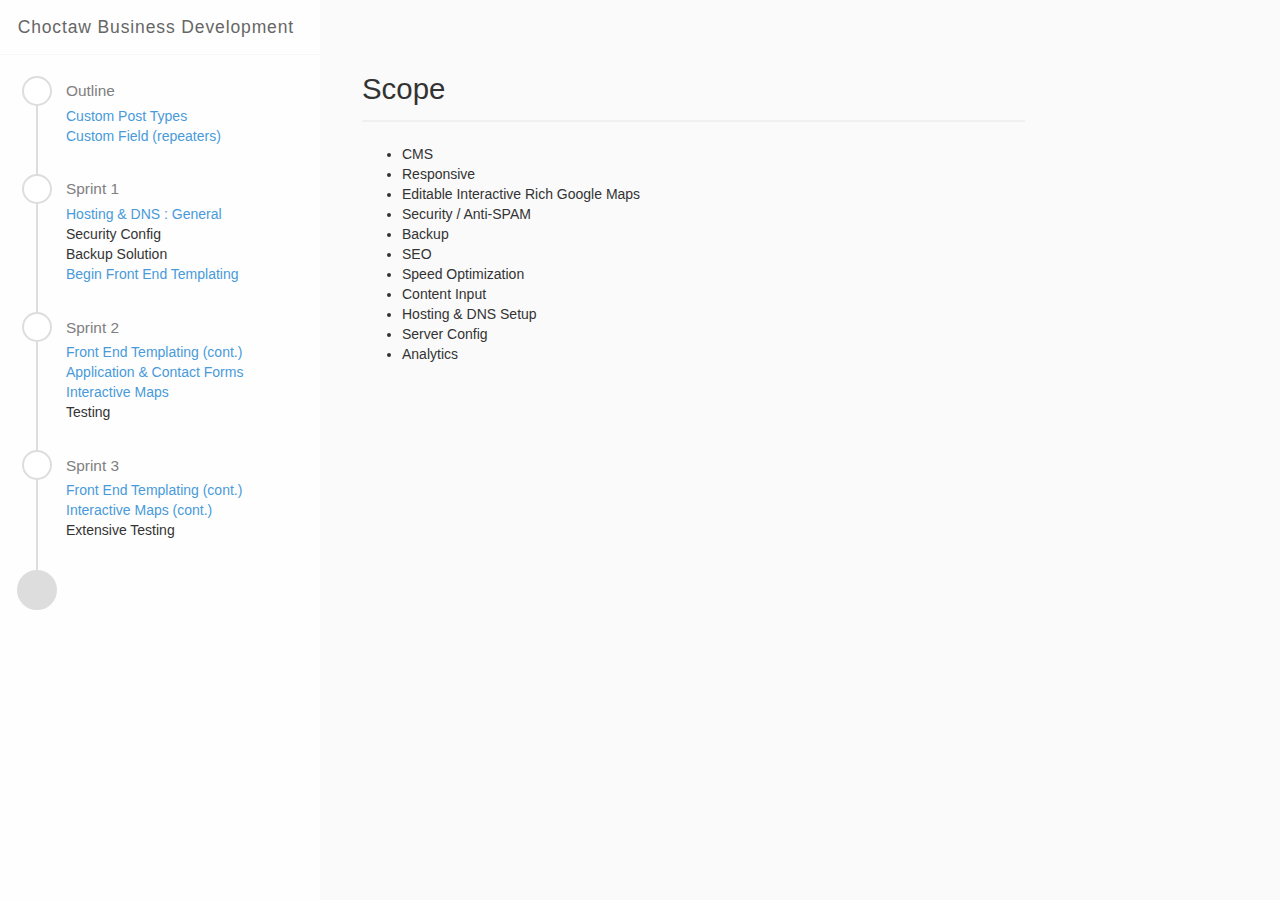
<file: index.html>
<!doctype html>
<html lang="en">
<head>
  <meta charset="UTF-8">
  <title>Choctaw Business Development Project</title>
  <meta name="viewport" content="width=device-width" />
  <link rel="stylesheet" href="//maxcdn.bootstrapcdn.com/bootstrap/3.2.0/css/bootstrap.min.css">

  <link rel="stylesheet" type="text/css" href="css/style.css" media="all" />
</head>
<body>

  <div class="col-sm-3 sidebar">
    <h1><a href="scope.html">Choctaw Business Development</a></h1>
    <div class="scroll">
      
        <!-- Make sure we have timeline data -->
        
        <ol class="timeline">
          
            
            <li class="tl-node">
              
                <div class="tl-stamp">Outline</div>
              
              
              
                
                  
                    <a href="cpt.html">Custom Post Types</a>
                  

                
                  
                    <a href="repeaters.html">Custom Field (repeaters)</a>
                  

                
              
            </li>
          
            
            <li class="tl-node">
              
                <div class="tl-stamp">Sprint 1</div>
              
              
              
                
                  
                    <a href="hosting.html">Hosting &amp; DNS : General</a>
                  

                
                  
                      Security Config<br>
                  

                
                  
                      Backup Solution<br>
                  

                
                  
                    <a href="frontend.html">Begin Front End Templating</a>
                  

                
              
            </li>
          
            
            <li class="tl-node">
              
                <div class="tl-stamp">Sprint 2</div>
              
              
              
                
                  
                    <a href="frontend.html">Front End Templating (cont.)</a>
                  

                
                  
                    <a href="forms.html">Application &amp; Contact Forms</a>
                  

                
                  
                    <a href="maps.html">Interactive Maps</a>
                  

                
                  
                      Testing<br>
                  

                
              
            </li>
          
            
            <li class="tl-node">
              
                <div class="tl-stamp">Sprint 3</div>
              
              
              
                
                  
                    <a href="frontend.html">Front End Templating (cont.)</a>
                  

                
                  
                    <a href="maps.html">Interactive Maps (cont.)</a>
                  

                
                  
                      Extensive Testing<br>
                  

                
              
            </li>
          
        </ol>
      
    </div>
  </div>


  <div class="col-sm-7 col-sm-offset-3" id='details'>
    <!-- mixins--><!-- common head--><!DOCTYPE html><head><!--link(rel='stylesheet', href='css/style.css')--><!--link(rel='stylesheet', href='//maxcdn.bootstrapcdn.com/bootstrap/3.2.0/css/bootstrap.min.css')--></head><!-- common body--><body></body><!--  +btn('http://rftb.github.io/Winchester-Timeline', 'Back')(class="btn btn-default")--><h1>Scope</h1>
<ul>
<li>CMS</li>
<li>Responsive</li>
<li>Editable Interactive Rich Google Maps</li>
<li>Security / Anti-SPAM</li>
<li>Backup</li>
<li>SEO</li>
<li>Speed Optimization</li>
<li>Content Input</li>
<li>Hosting &amp; DNS Setup</li>
<li>Server Config</li>
<li>Analytics</li>
</ul>

  </div>

<script src="//cdnjs.cloudflare.com/ajax/libs/jquery/2.1.1/jquery.min.js"></script>
<script src="js/main.js"></script>


</body>
</html>
</file>
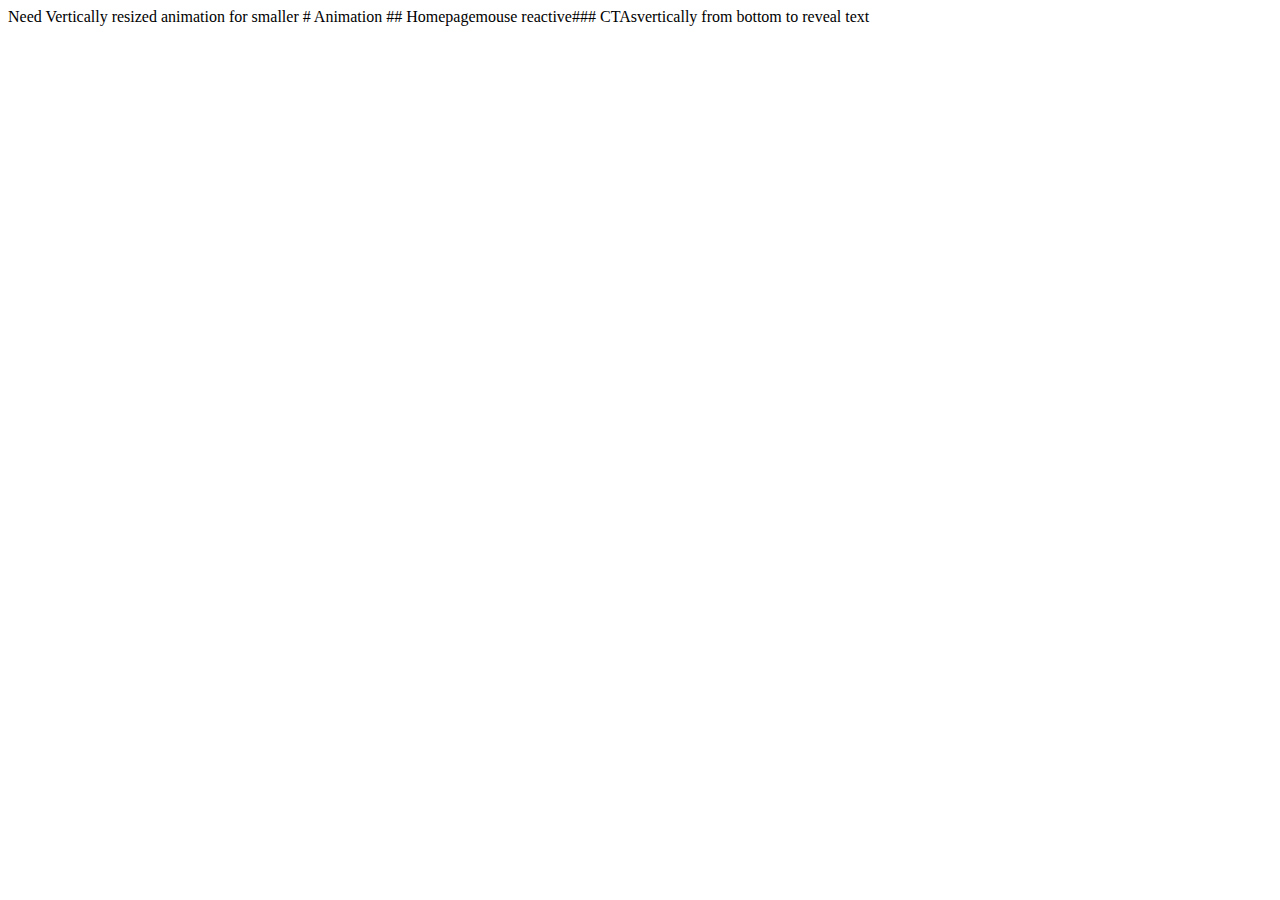
<file: animation.html>
<!-- mixins--><!-- common head--><!DOCTYPE html><head><!--link(rel='stylesheet', href='css/style.css')--><!--link(rel='stylesheet', href='//maxcdn.bootstrapcdn.com/bootstrap/3.2.0/css/bootstrap.min.css')--></head><!-- common body--><body></body><!--  +btn('http://rftb.github.io/Winchester-Timeline', 'Back')(class="btn btn-default")--><div class="alert alert-danger">Need Vertically resized animation for smaller
# Animation
## Homepage<Parrallax>mouse reactive</Parrallax>### CTAs<grow>vertically from bottom to reveal text</grow></div>
</file>
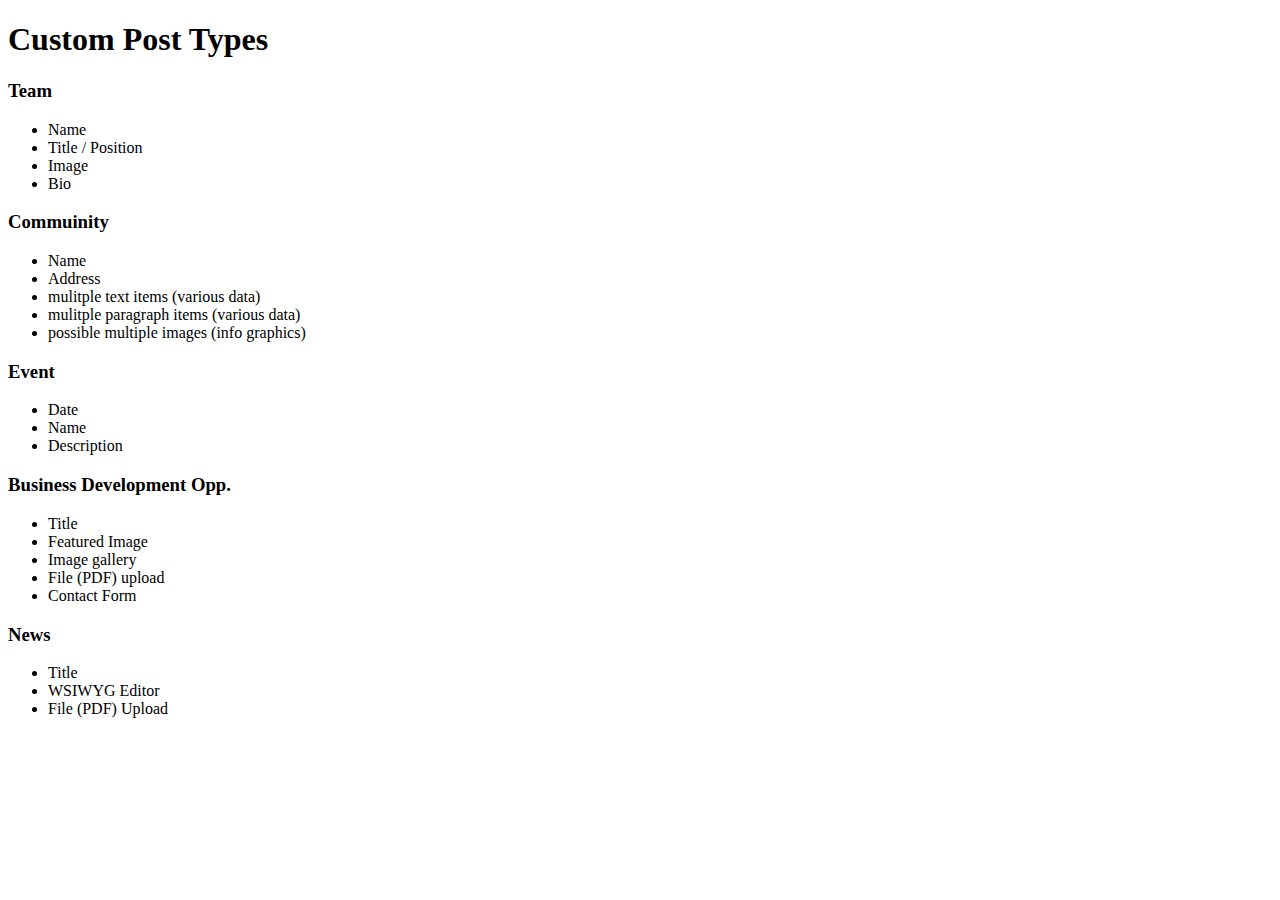
<file: cpt.html>
<!-- mixins--><!-- common head--><!DOCTYPE html><head><!--link(rel='stylesheet', href='css/style.css')--><!--link(rel='stylesheet', href='//maxcdn.bootstrapcdn.com/bootstrap/3.2.0/css/bootstrap.min.css')--></head><!-- common body--><body></body><!--  +btn('http://rftb.github.io/Winchester-Timeline', 'Back')(class="btn btn-default")--><h1>Custom Post Types</h1>
<div class="col-md-6"><h3>Team</h3>
<ul>
<li>Name</li>
<li>Title / Position</li>
<li>Image</li>
<li>Bio</li>
</ul>
<h3>Commuinity</h3>
<ul>
<li>Name</li>
<li>Address</li>
<li>mulitple text items (various data)</li>
<li>mulitple paragraph items (various data)</li>
<li>possible multiple images (info graphics)</li>
</ul>
<h3>Event</h3>
<ul>
<li>Date</li>
<li>Name</li>
<li>Description</li>
</ul>
</div><div class="col-md-6"><h3>Business Development Opp.</h3>
<ul>
<li>Title</li>
<li>Featured Image</li>
<li>Image gallery</li>
<li>File (PDF) upload</li>
<li>Contact Form</li>
</ul>
<h3>News</h3>
<ul>
<li>Title</li>
<li>WSIWYG Editor</li>
<li>File (PDF) Upload</li>
</ul>
</div>
</file>
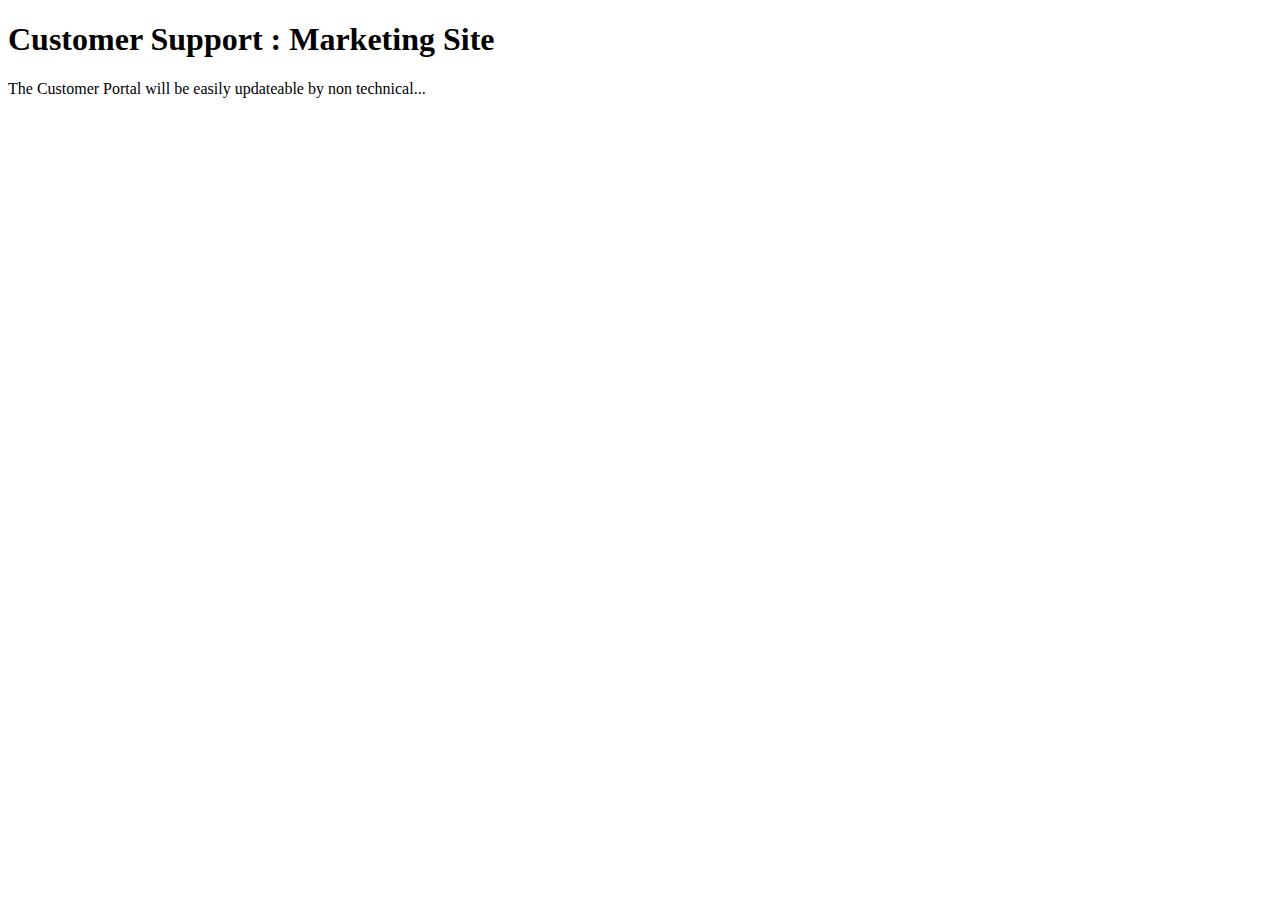
<file: customer-support.html>
<!-- mixins--><!-- common head--><!DOCTYPE html><head><!--link(rel='stylesheet', href='css/style.css')--><!--link(rel='stylesheet', href='//maxcdn.bootstrapcdn.com/bootstrap/3.2.0/css/bootstrap.min.css')--></head><!-- common body--><body></body><!--  +btn('http://rftb.github.io/Winchester-Timeline', 'Back')(class="btn btn-default")--><h1>Customer Support : Marketing Site</h1>
<p>The Customer Portal will be easily updateable by non technical...</p>
</file>
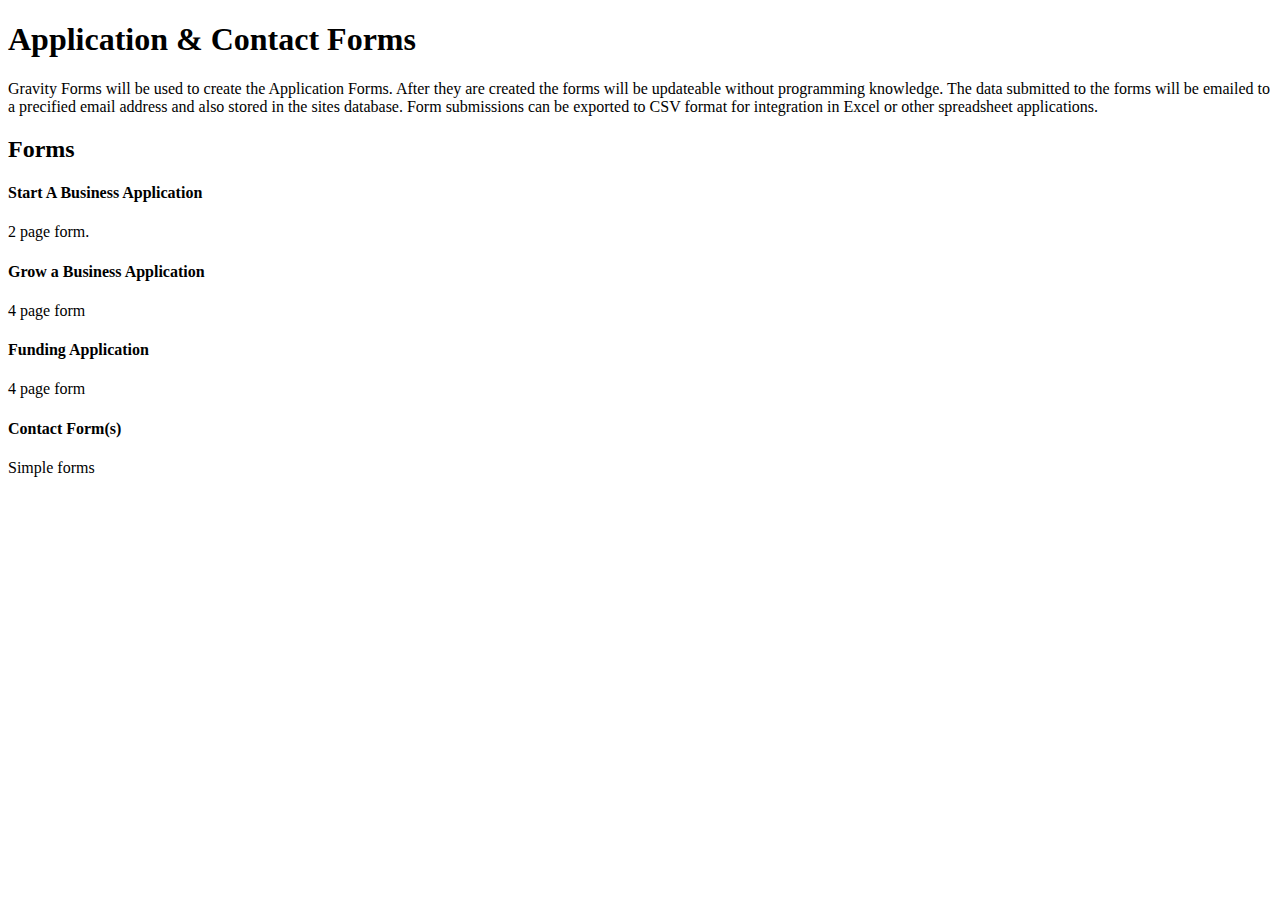
<file: forms.html>
<!-- mixins--><!-- common head--><!DOCTYPE html><head><!--link(rel='stylesheet', href='css/style.css')--><!--link(rel='stylesheet', href='//maxcdn.bootstrapcdn.com/bootstrap/3.2.0/css/bootstrap.min.css')--></head><!-- common body--><body></body><!--  +btn('http://rftb.github.io/Winchester-Timeline', 'Back')(class="btn btn-default")--><h1>Application &amp; Contact Forms</h1>
<p>Gravity Forms will be used to create the Application Forms. After they are created the forms will be updateable without programming knowledge. The data submitted to the forms will be emailed to a precified email address and also stored in the sites database. Form submissions can be exported to CSV format for integration in Excel or other spreadsheet applications.</p>
<h2>Forms</h2>
<h4>Start A Business Application</h4>
<p>2 page form.</p>
<h4>Grow a Business Application</h4>
<p>4 page form</p>
<h4>Funding Application</h4>
<p>4 page form</p>
<h4>Contact Form(s)</h4>
<p>Simple forms</p>
</file>
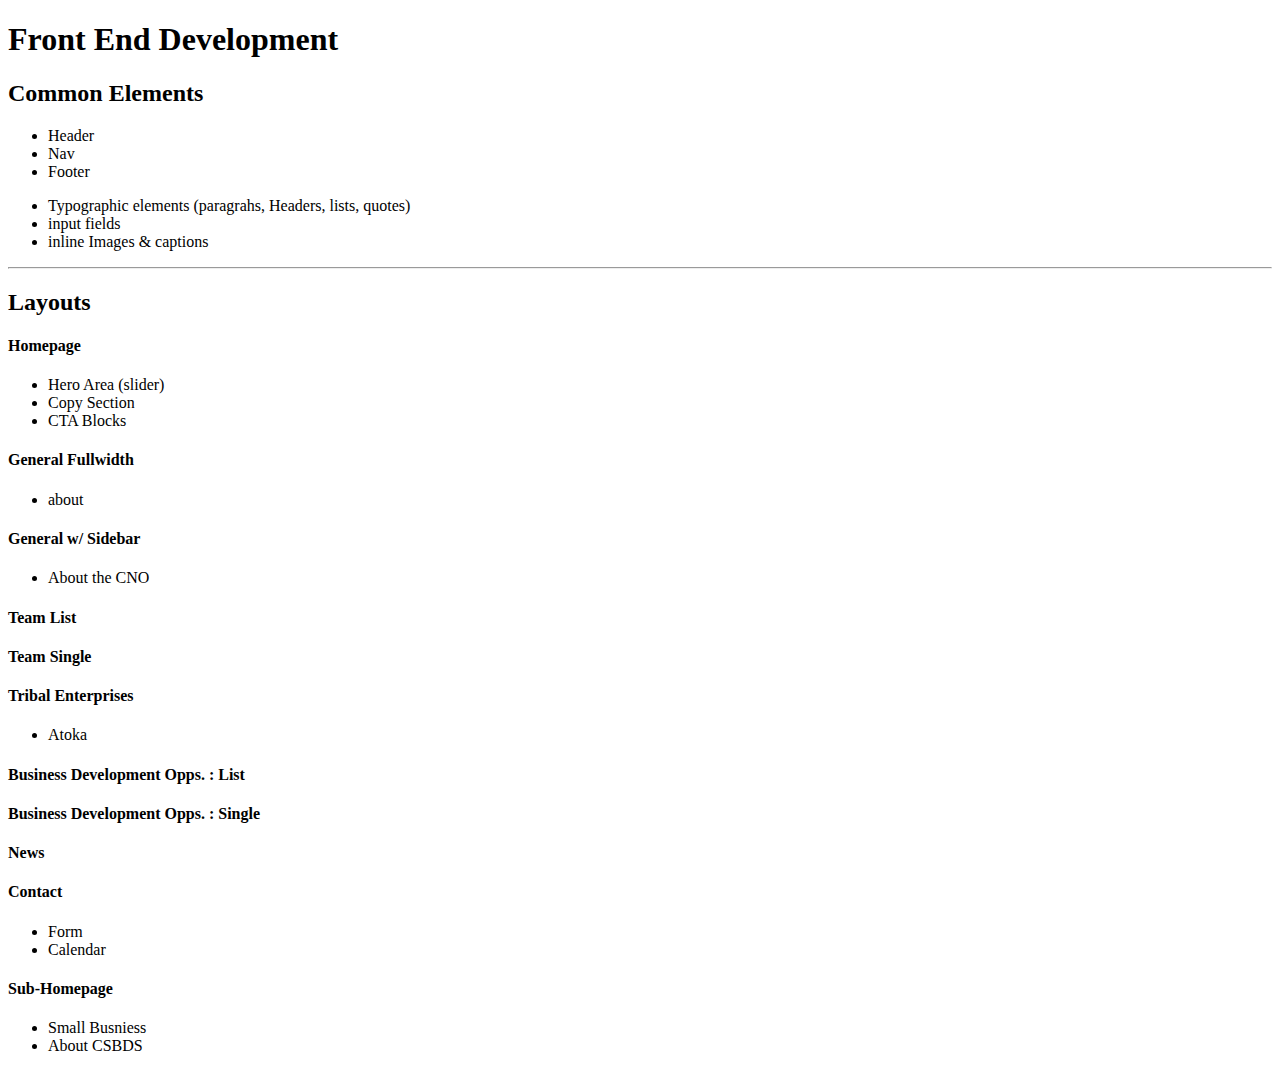
<file: frontend.html>
<!-- mixins--><!-- common head--><!DOCTYPE html><head><!--link(rel='stylesheet', href='css/style.css')--><!--link(rel='stylesheet', href='//maxcdn.bootstrapcdn.com/bootstrap/3.2.0/css/bootstrap.min.css')--></head><!-- common body--><body></body><!--  +btn('http://rftb.github.io/Winchester-Timeline', 'Back')(class="btn btn-default")--><h1>Front End Development</h1>
<h2>Common Elements</h2>
<div class="col-md-6"><ul>
<li>Header</li>
<li>Nav</li>
<li>Footer</li>
</ul>
</div><div class="col-md-6"><ul>
<li>Typographic elements (paragrahs, Headers, lists, quotes)</li>
<li>input fields</li>
<li>inline Images &amp; captions</li>
</ul>
</div><div class="col-md-12"><hr>
<h2>Layouts</h2>
</div><div class="col-md-6"><h4>Homepage</h4>
<ul>
<li>Hero Area (slider)</li>
<li>Copy Section</li>
<li>CTA Blocks</li>
</ul>
<h4>General Fullwidth</h4>
<ul>
<li>about</li>
</ul>
<h4>General w/ Sidebar</h4>
<ul>
<li>About the CNO</li>
</ul>
<h4>Team List</h4>
<h4>Team Single</h4>
<h4>Tribal Enterprises</h4>
<ul>
<li>Atoka</li>
</ul>
</div><div class="col-md-6"><h4>Business Development Opps. : List</h4>
<h4>Business Development Opps. : Single</h4>
<h4>News</h4>
<h4>Contact</h4>
<ul>
<li>Form</li>
<li>Calendar</li>
</ul>
<h4>Sub-Homepage</h4>
<ul>
<li>Small Busniess</li>
<li>About CSBDS</li>
</ul>
</div>
</file>
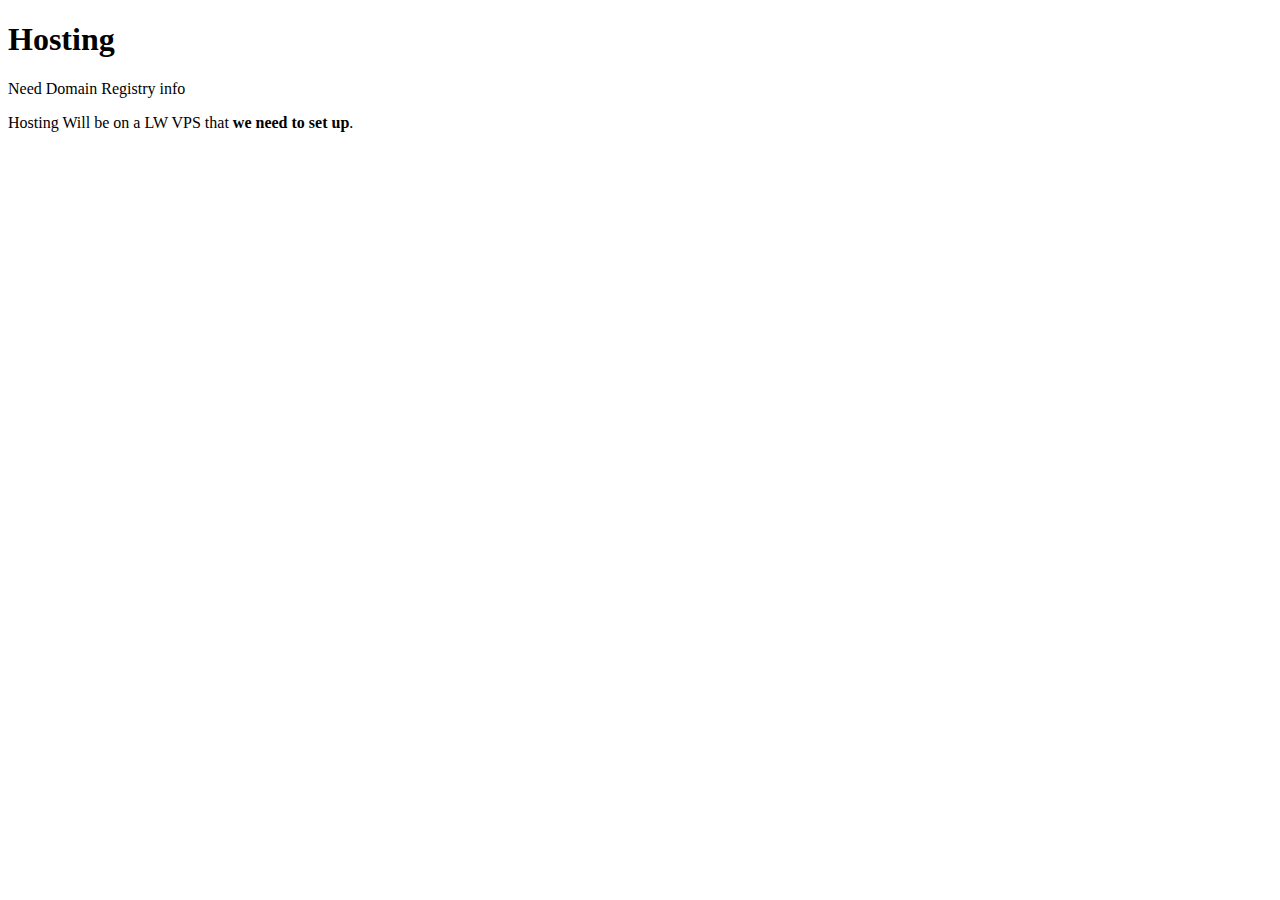
<file: hosting.html>
<!-- mixins--><!-- common head--><!DOCTYPE html><head><!--link(rel='stylesheet', href='css/style.css')--><!--link(rel='stylesheet', href='//maxcdn.bootstrapcdn.com/bootstrap/3.2.0/css/bootstrap.min.css')--></head><!-- common body--><body></body><!--  +btn('http://rftb.github.io/Winchester-Timeline', 'Back')(class="btn btn-default")--><h1>Hosting</h1>
<div class="alert alert-danger">Need Domain Registry info</div><p>Hosting Will be on a LW VPS that <strong>we need to set up</strong>.</p>
</file>
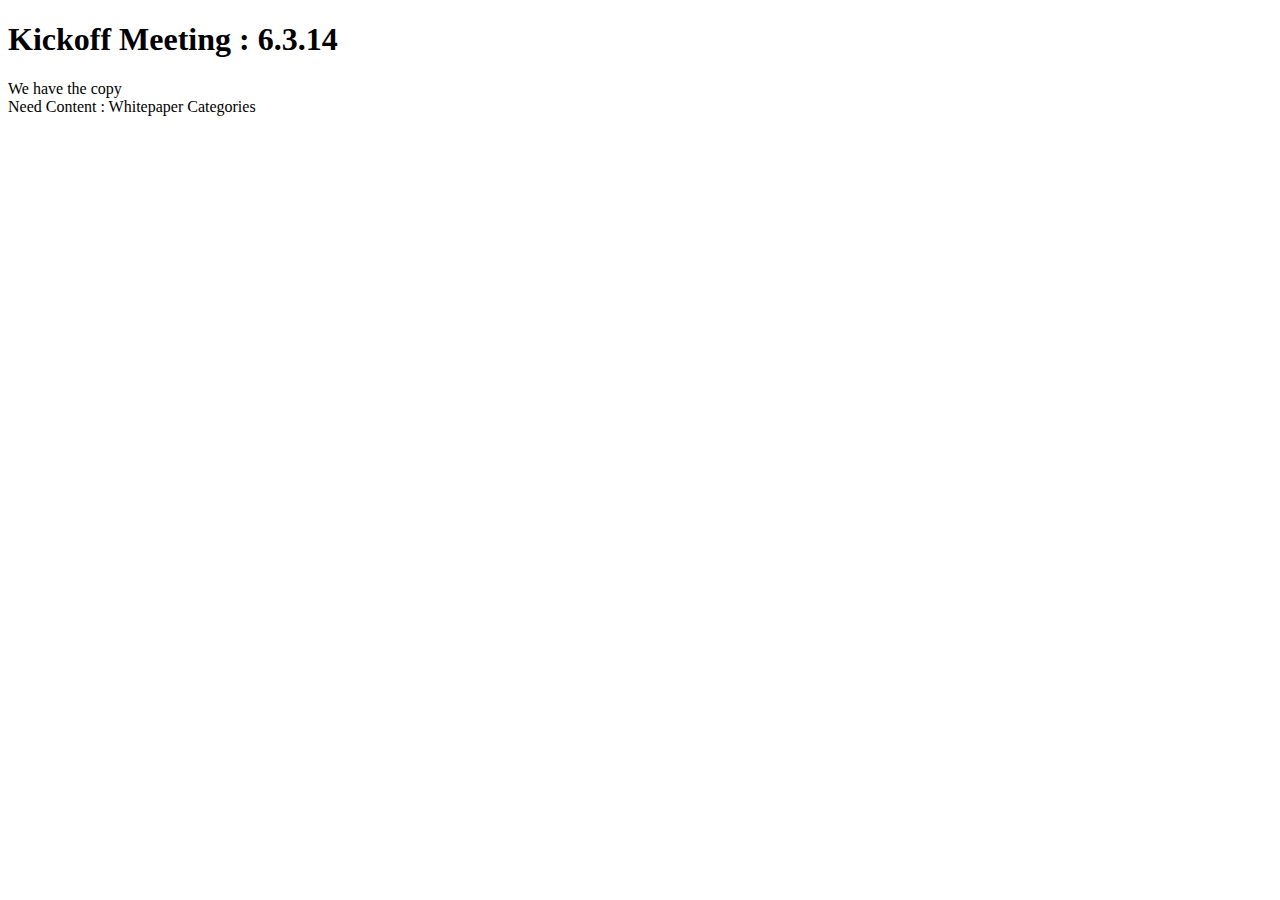
<file: kickoff.html>
<!-- mixins--><!-- common head--><!DOCTYPE html><head><!--link(rel='stylesheet', href='css/style.css')--><!--link(rel='stylesheet', href='//maxcdn.bootstrapcdn.com/bootstrap/3.2.0/css/bootstrap.min.css')--></head><!-- common body--><body></body><!--  +btn('http://rftb.github.io/Winchester-Timeline', 'Back')(class="btn btn-default")--><h1>Kickoff Meeting : 6.3.14</h1>
<div class="alert alert-success">We have the copy</div><div class="alert alert-danger">Need Content : Whitepaper Categories</div>
</file>
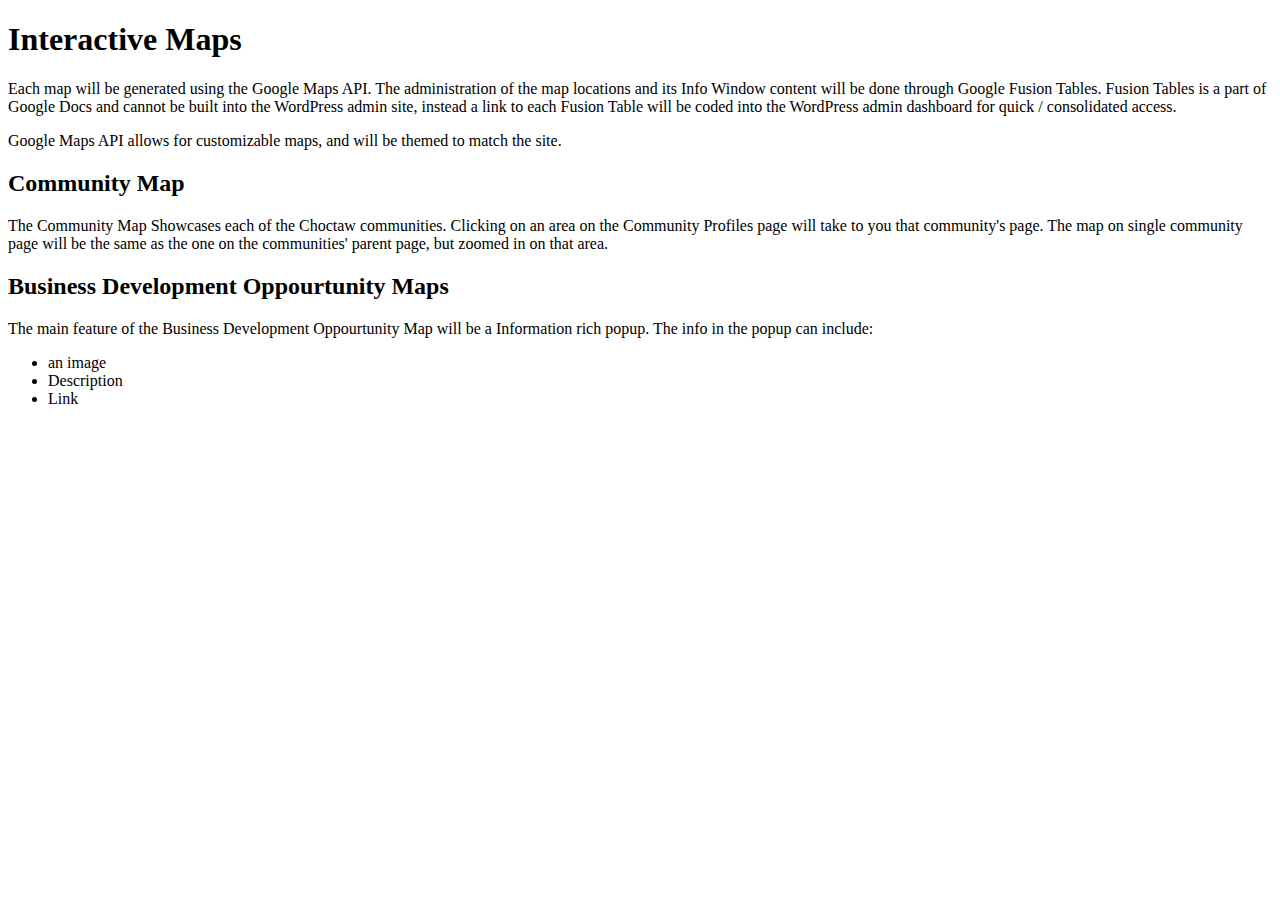
<file: maps.html>
<!-- mixins--><!-- common head--><!DOCTYPE html><head><!--link(rel='stylesheet', href='css/style.css')--><!--link(rel='stylesheet', href='//maxcdn.bootstrapcdn.com/bootstrap/3.2.0/css/bootstrap.min.css')--></head><!-- common body--><body></body><!--  +btn('http://rftb.github.io/Winchester-Timeline', 'Back')(class="btn btn-default")--><h1>Interactive Maps</h1>
<p>Each map will be generated using the Google Maps API. The administration of the map locations and its Info Window content will be done through Google Fusion Tables. Fusion Tables is a part of Google Docs and cannot be built into the WordPress admin site, instead a link to each Fusion Table will be coded into the WordPress admin dashboard for quick / consolidated access.</p>
<p>Google Maps API allows for customizable maps, and will be themed to match the site.</p>
<h2>Community Map</h2>
<p>The Community Map Showcases each of the Choctaw communities. Clicking on an area on the Community Profiles page will take to you that community&#39;s page. The map on single community page will be the same as the one on the communities&#39; parent page, but zoomed in on that area.</p>
<h2>Business Development Oppourtunity Maps</h2>
<p>The main feature of the Business Development Oppourtunity Map will be a Information rich popup. The info in the popup can include:</p>
<ul>
<li>an image</li>
<li>Description</li>
<li>Link</li>
</ul>
</file>
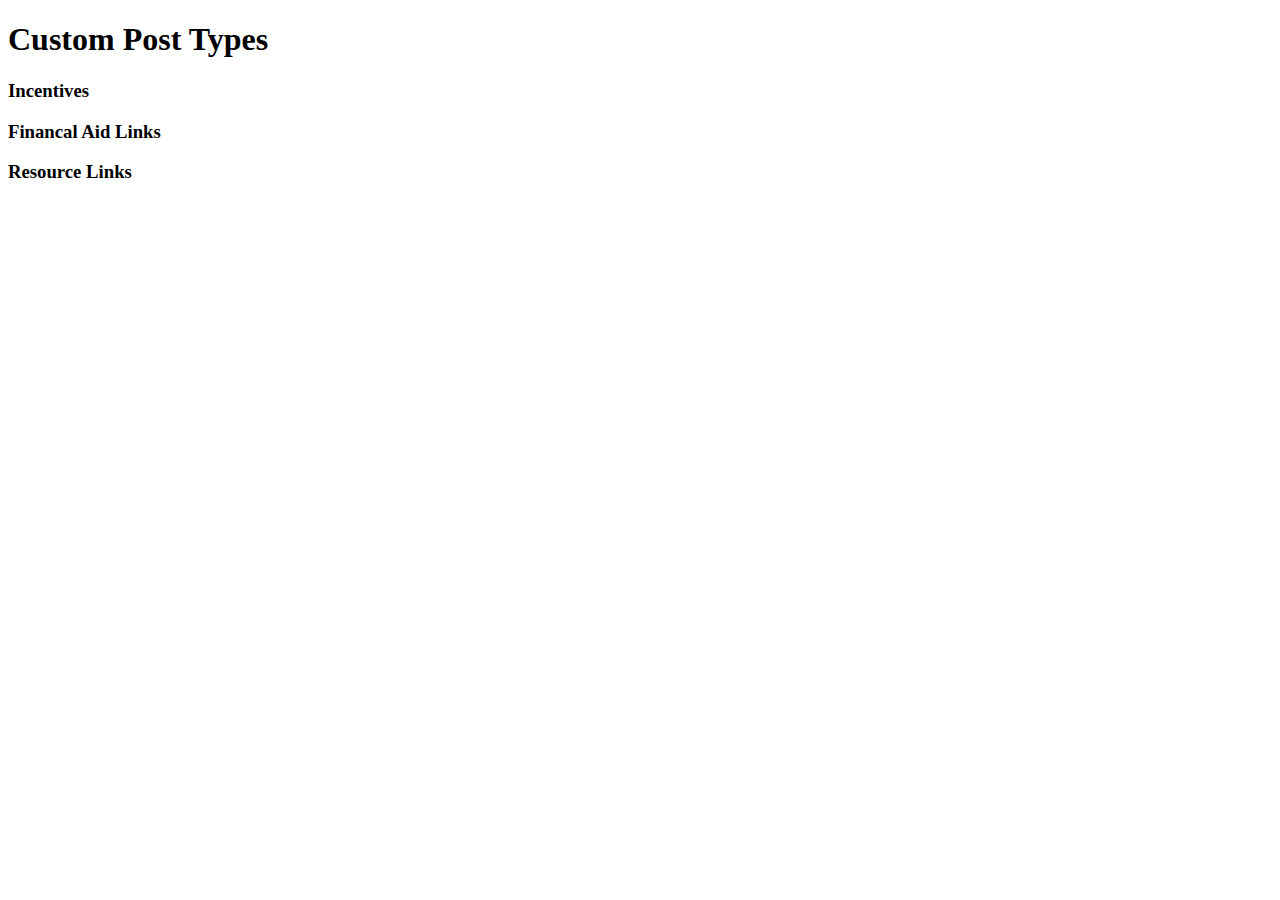
<file: repeaters.html>
<!-- mixins--><!-- common head--><!DOCTYPE html><head><!--link(rel='stylesheet', href='css/style.css')--><!--link(rel='stylesheet', href='//maxcdn.bootstrapcdn.com/bootstrap/3.2.0/css/bootstrap.min.css')--></head><!-- common body--><body></body><!--  +btn('http://rftb.github.io/Winchester-Timeline', 'Back')(class="btn btn-default")--><h1>Custom Post Types</h1>
<h3>Incentives</h3>
<h3>Financal Aid Links</h3>
<h3>Resource Links</h3>
</file>
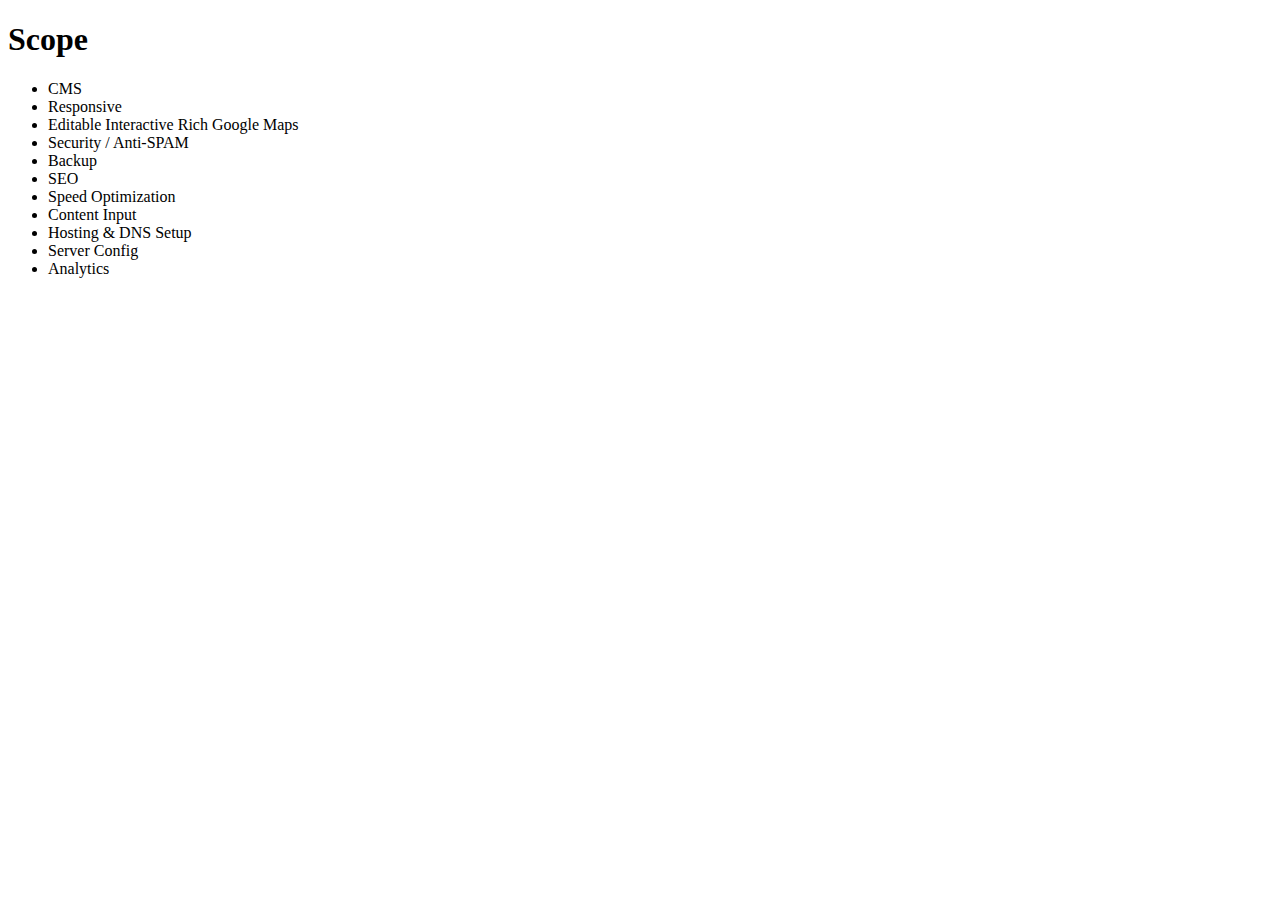
<file: scope.html>
<!-- mixins--><!-- common head--><!DOCTYPE html><head><!--link(rel='stylesheet', href='css/style.css')--><!--link(rel='stylesheet', href='//maxcdn.bootstrapcdn.com/bootstrap/3.2.0/css/bootstrap.min.css')--></head><!-- common body--><body></body><!--  +btn('http://rftb.github.io/Winchester-Timeline', 'Back')(class="btn btn-default")--><h1>Scope</h1>
<ul>
<li>CMS</li>
<li>Responsive</li>
<li>Editable Interactive Rich Google Maps</li>
<li>Security / Anti-SPAM</li>
<li>Backup</li>
<li>SEO</li>
<li>Speed Optimization</li>
<li>Content Input</li>
<li>Hosting &amp; DNS Setup</li>
<li>Server Config</li>
<li>Analytics</li>
</ul>
</file>
<file: css/style.css>
*{-moz-box-sizing:border-box;-webkit-box-sizing:border-box;box-sizing:border-box;}html,body,object,iframe,fieldset{margin:0 !important;padding:0 !important;background:#fafafa;border:0 !important;}ol.timeline,.timeline ul{list-style:none;margin:0;padding:0;}header,footer,nav,section,article,hgroup,figure{display:block;}a{color:#489ADA;}.sidebar>h1{font-size:1.25em;margin:0 -0.85em;padding:1em;font-weight:300;border-bottom:1px solid #f7f7f7;letter-spacing:0.05em;}.sidebar>h1 a{color:#666;color:#666;}.timeline h1{font-size:2em;letter-spacing:-0.02em;margin-bottom:0.8em;}.timeline h2{text-transform:lowercase;font-size:1.6em;margin:0 0 0.4em;}.timeline h3{font-size:1.4em;margin:0 0 0.2em;text-transform:lowercase;}hr{border:none;margin:1em 0;border-bottom:#ddd solid 1px;}.tl-content{font-weight:bold;}ol.timeline{border-left:2px solid #dddddd;padding-bottom:3em;padding-right:0.5em;margin:1.5em;position:relative;}.timeline:before{content:"";position:absolute;bottom:0;left:-1.47em;width:40px;height:40px;border-radius:40px;background:#dddddd;border:2px solid #dddddd;}.tl-node{padding-left:2em;margin-bottom:2em;padding-top:0.3em;position:relative;}.tl-node a{display:block;}.tl-node:before{content:"";position:absolute;top:0;left:-16px;width:30px;height:30px;border-radius:50%;background:#fff;border:2px solid #dddddd;}.deliverable{margin-top:-1em;}.deliverable:before{left:-11px;top:5px;width:20px;height:20px;background-color:#D1473A;}.tl-stamp{font-size:1.1em;margin-bottom:0.25em;color:gray;}.instructions{max-width:42em;}.instructions ol{list-style:decimal;list-style-position:inside;}.instructions li{margin-bottom:0.5em;line-height:1.4em;}.instructions pre{background:#eee;color:#333332;padding:20px;border-radius:3px;overflow:auto;}h3 .label{font-size:0.5em;position:relative;bottom:0.25em;left:0.5em;}h1{margin-bottom:0.75em;}h1 sub{padding:0.75em 0;display:block;bottom:0;left:0;font-size:0.5em;color:#666;}.sidebar{position:fixed;top:0;left:0;margin:0;background-color:#fefefe;color:#333;height:100%;}.sidebar .scroll{height:900px;overflow-x:hidden;overflow-y:scroll;margin-right:-1.1em;}.sidebar .timeline a{-webkit-transition:all 0.5s;-moz-transition:all 0.5s;-ms-transition:all 0.5s;-o-transition:all 0.5s;transition:all 0.5s;}.sidebar .timeline a.active{background-color:#fafafa;margin-right:-4em;margin-left:-1em;padding-left:1em;padding:0.5em;margin-top:0.25em;margin-bottom:0.25em;}#details{padding:1em 3em;}#details h1{border-bottom:2px solid #f0f0f0;margin-top:2em;padding-bottom:0.5em;font-size:2.1em;}#details h2{font-size:1.7em;font-weight:300;}#details h2,#details h3,#details h4{margin:0.75em 0 0.5em;}#details hr{margin:2em 0;border-top:1px solid #f7f7f7;border-color:#f7f7f7;}
</file>
